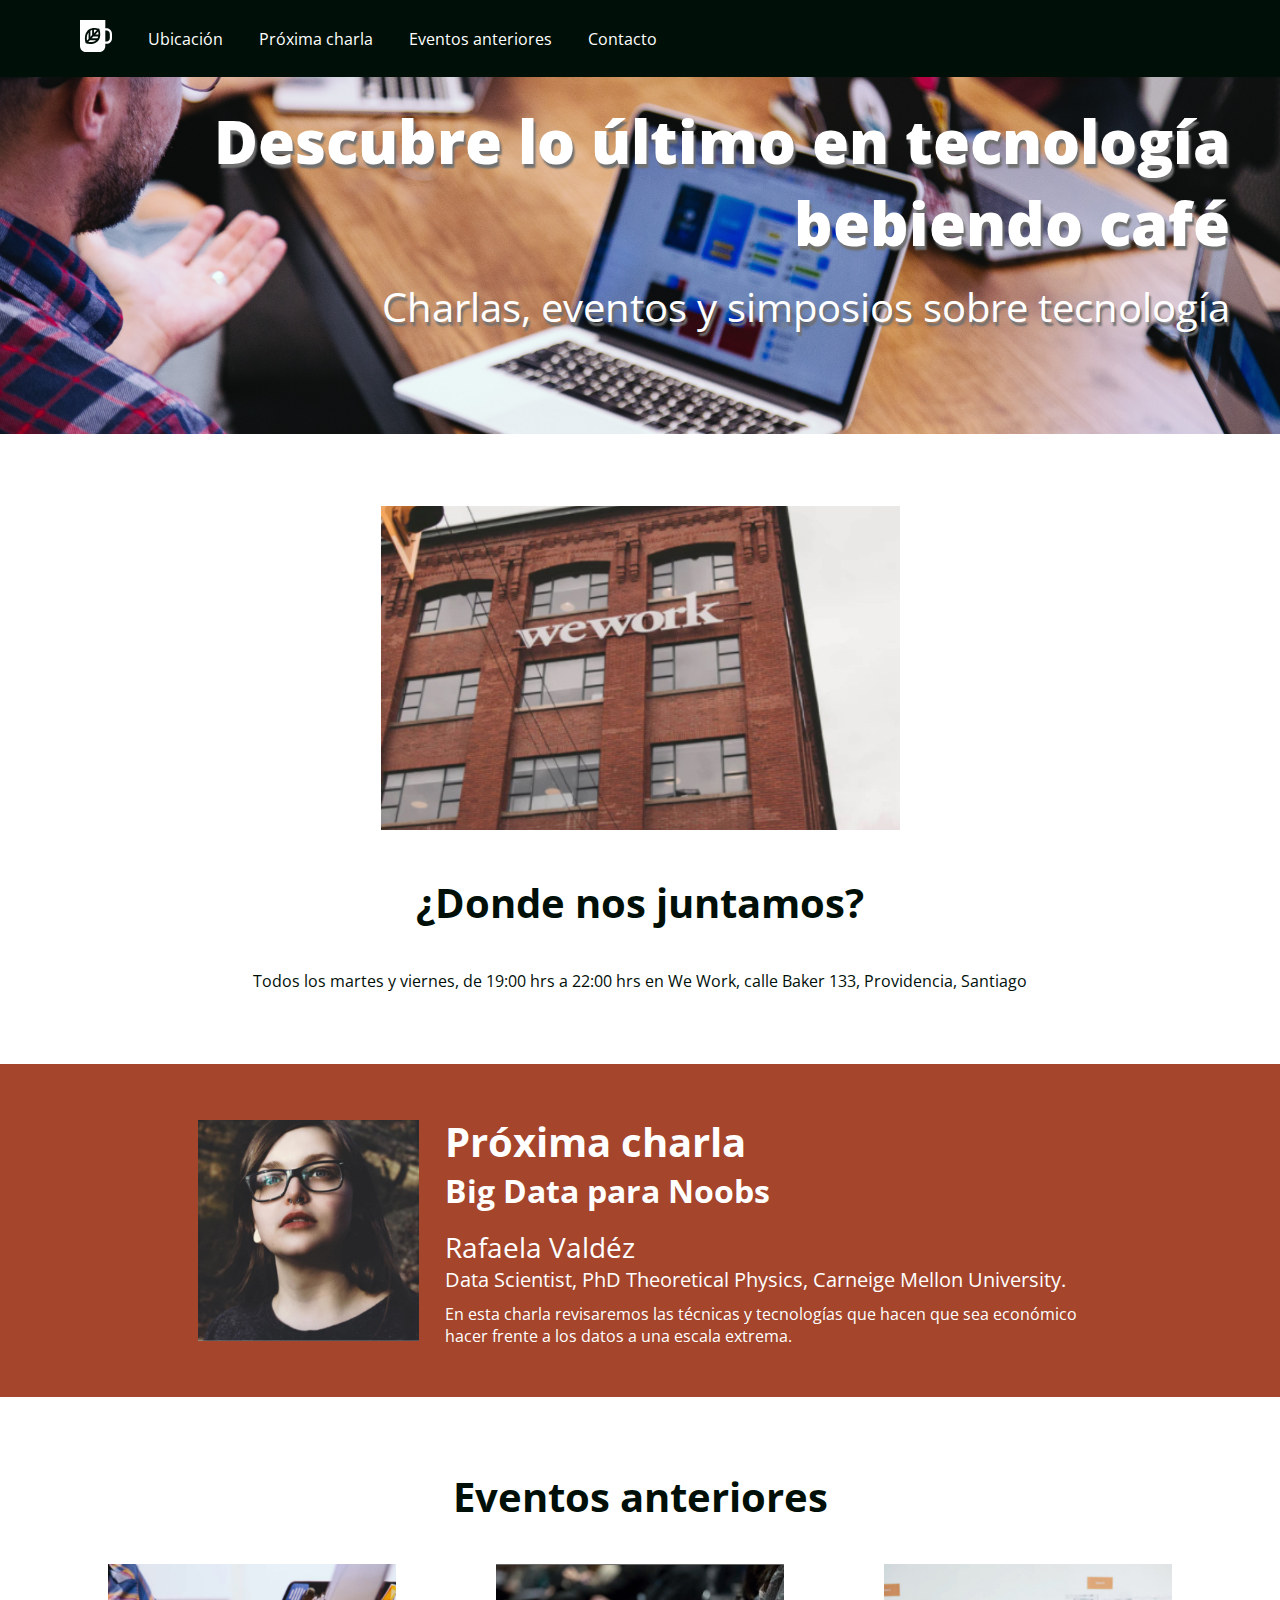
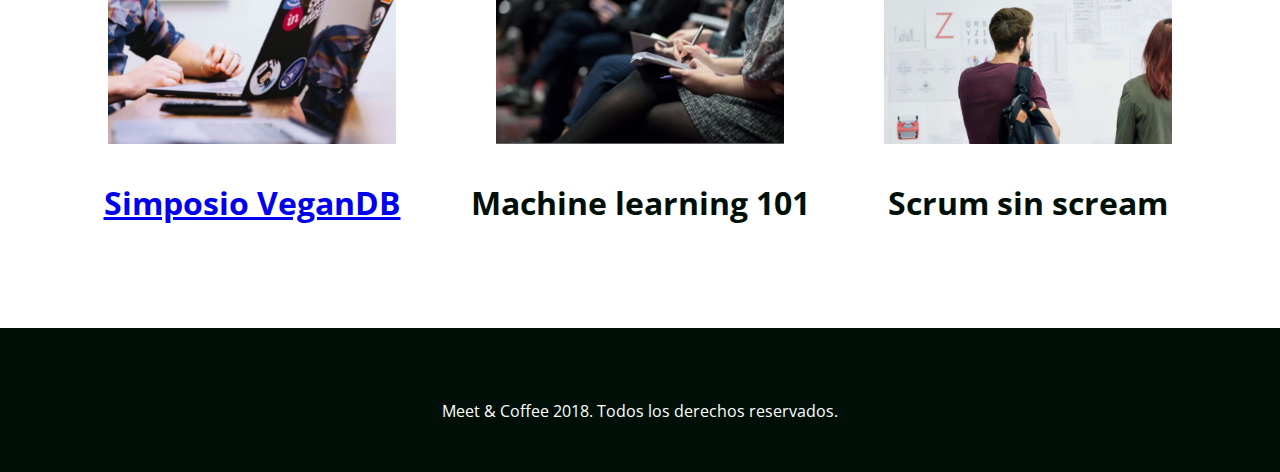
<file: index.html>
<!DOCTYPE html>
<html lang="es">
  <head>
    <meta name="viewport" content="width=device-width, initial-scale=1.0" />
    <title>Meet & Coffee</title>
    <meta charset="UTF-8" />
    <link rel="shortcut icon" type="image/png" href="assets/favicon.png" />
    <meta name="author" content="Francisca Cabrera" />
    <meta
      name="description"
      content="Comparte tus conocimientos tomando café"
    />
    <meta
      name="keywords"
      content="charlas, eventos, simposios, tecnología, co-work"
    />
    <link rel="stylesheet" href="assets/css/style.css" />
    <link rel="preconnect" href="https://fonts.gstatic.com" />
    <link
      href="https://fonts.googleapis.com/css2?family=Open+Sans:wght@400;700;800&display=swap"
      rel="stylesheet"
    />
    <link
      rel="stylesheet"
      href="https://use.fontawesome.com/releases/v5.6.3/css/all.css"
      integrity="sha384-UHRtZLI+pbxtHCWp1t77Bi1L4ZtiqrqD80Kn4Z8NTSRyMA2Fd33n5dQ8lWUE00s/"
      crossorigin="anonymous"
    />
  </head>
  <body>
    <nav class="oscuro">
      <ul>
        <li class="icono">
          <a href="#inicio">
            <svg xmlns="http://www.w3.org/2000/svg" viewBox="0 0 44 44">
              <path
                d="M11.8 26l-2.2 2.3c-.5-2.9-.7-7.5 2.2-11.2V26zm-.4 4.1c2.7.5 7.2.7 10.6-2.3h-8.5l-2.1 2.3zm5.3-16.2c-.8.2-1.7.5-2.4.9v8.5l2.4-2.6v-6.8zm2.5-.3v4.6l4-4.2c-1.1-.3-2.5-.5-4-.4zM16 25.2h8.1c.4-.8.7-1.7.9-2.6h-6.6L16 25.2zm28-6.1V25c0 4.3-3.3 7.8-7.4 7.8h-1.8v2.9c0 4.6-3.6 8.3-7.9 8.3h-19C3.6 44 0 40.3 0 35.7V0h34.8v11.4h1.8c4.1 0 7.4 3.5 7.4 7.7zm-16.2.9c.1-2.6-.4-5-.8-6.4-.2-.9-.4-1.4-.4-1.4s-.5-.2-1.4-.4c-1.4-.4-3.6-.9-6.1-.8-.8 0-1.7.1-2.5.3-.8.2-1.6.4-2.4.7-.9.4-1.7.8-2.5 1.5-.6.5-1.1 1-1.6 1.6-4.5 5.4-3.4 12.5-2.6 15.5.2.9.4 1.4.4 1.4s.5.2 1.4.4c2.8.8 9.6 2 14.7-2.7.6-.5 1.1-1.1 1.5-1.7.6-.8 1-1.7 1.4-2.6.3-.8.5-1.7.7-2.6.1-1.1.2-1.9.2-2.8zm13.2-.9c0-2.6-2-4.6-4.4-4.6h-1.8v15.1h1.8c2.4 0 4.4-2.1 4.4-4.6v-5.9zM21 20h4.4c0-1.6-.1-3-.4-4.2L21 20z"
              />
            </svg>
          </a>
        </li>
        <li><a href="#ubicacion">Ubicación</a></li>
        <li><a href="#proxima-charla">Próxima charla</a></li>
        <li><a href="#eventos">Eventos anteriores</a></li>
        <li><a href="#contacto">Contacto</a></li>
      </ul>
    </nav>

    <header id="inicio" class="hero-section">
      <h1>Descubre lo último en tecnología bebiendo café</h1>
      <h2 class="subtitulo">Charlas, eventos y simposios sobre tecnología</h2>
    </header>

    <section id="ubicacion">
      <img src="assets/img/we-work.jpg" alt="We work location" />
      <h2>¿Donde nos juntamos?</h2>
      <p>
        Todos los martes y viernes, de 19:00 hrs a 22:00 hrs en We Work, calle
        Baker 133, Providencia, Santiago
      </p>
    </section>

    <section id="proxima-charla" class="sweet-brown">
      <div class="centrado">
        <img
          src="assets/img/speaker.jpg"
          alt="speaker"
          class="charla-speaker"
        />

        <div class="charla-texto">
          <h2>Próxima charla</h2>
          <h3>Big Data para Noobs</h3>
          <h4>Rafaela Valdéz</h4>
          <h5>
            Data Scientist, PhD Theoretical Physics, Carneige Mellon University.
          </h5>
          <p>
            En esta charla revisaremos las técnicas y tecnologías que hacen que
            sea económico hacer frente a los datos a una escala extrema.
          </p>
        </div>
      </div>
    </section>

    <section id="eventos">
      <h2>Eventos anteriores</h2>
      <article class="evento">
        <img src="assets/img/simposio-vegan.jpg" alt="Events simposio vegan" />
        <h3><a href="evento01.html">Simposio VeganDB</a></h3>
      </article>

      <article class="evento">
        <img src="assets/img/machine-learning.jpg" alt="machine-learning" />
        <h3>Machine learning 101</h3>
      </article>

      <article class="evento">
        <img src="assets/img/scrum-sin-scream.jpg" alt="scrum-sin-scream" />
        <h3>Scrum sin scream</h3>
      </article>
    </section>

    <footer id="contacto" class="oscuro">
      <a href="https://github.com"
        ><i class="fab fa-github-square fa-5x"></i
      ></a>
      <a href="https://twitter.com"
        ><i class="fab fa-twitter-square fa-5x"></i
      ></a>
      <a href="https://linkedin.com"><i class="fab fa-linkedin fa-5x"></i></a>
      <p>Meet & Coffee 2018. Todos los derechos reservados.</p>
    </footer>
  </body>
</html>
</file>
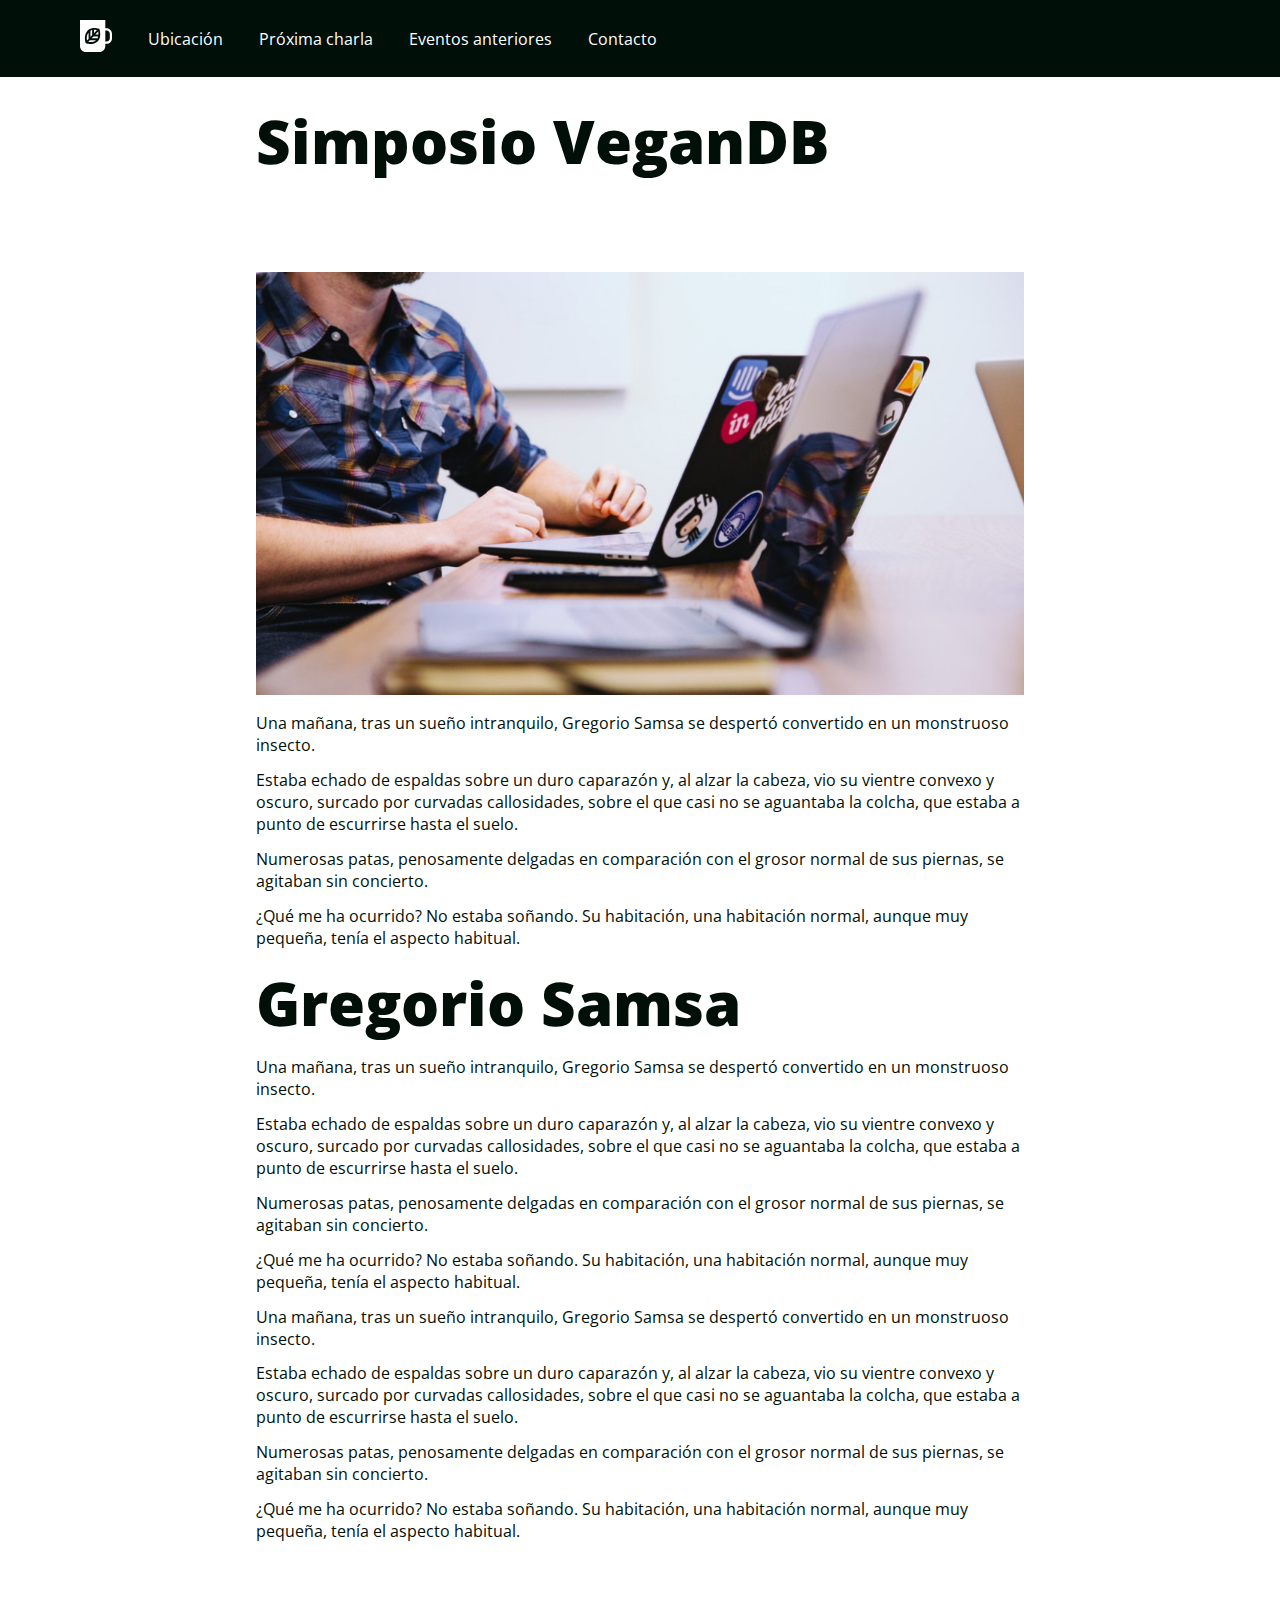
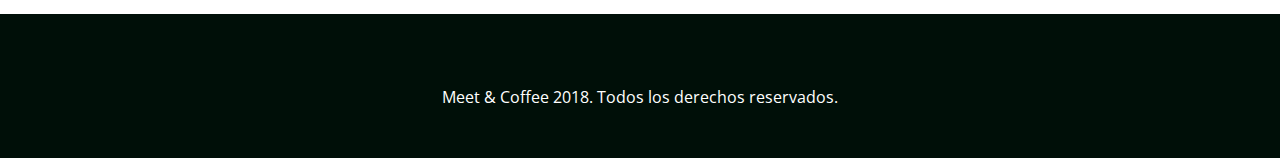
<file: evento01.html>
<!DOCTYPE html>
<html lang="es">
<head>
    <title>Meet & Coffee</title>
    <meta charset="UTF-8">
    <link rel="shortcut icon" type="image/png" href="assets/favicon.png">
    <meta name="author" content="Francisca Cabrera">
    <meta name="description" content="Comparte tus conocimientos tomando café">
    <meta name="keywords" content="charlas, eventos, simposios, tecnología, co-work">
    <link rel="stylesheet" href="assets/css/style.css">
    <link rel="preconnect" href="https://fonts.gstatic.com">
    <link href="https://fonts.googleapis.com/css2?family=Open+Sans:wght@400;700;800&display=swap" rel="stylesheet">
    <link rel="stylesheet" href="https://use.fontawesome.com/releases/v5.6.3/css/all.css" integrity="sha384-UHRtZLI+pbxtHCWp1t77Bi1L4ZtiqrqD80Kn4Z8NTSRyMA2Fd33n5dQ8lWUE00s/" crossorigin="anonymous">
</head>
<body>
  <nav class="oscuro">
    <ul>
      <li class="icono"><a href="index.html#inicio">
        <svg xmlns="http://www.w3.org/2000/svg" viewBox="0 0 44 44"><path d="M11.8 26l-2.2 2.3c-.5-2.9-.7-7.5 2.2-11.2V26zm-.4 4.1c2.7.5 7.2.7 10.6-2.3h-8.5l-2.1 2.3zm5.3-16.2c-.8.2-1.7.5-2.4.9v8.5l2.4-2.6v-6.8zm2.5-.3v4.6l4-4.2c-1.1-.3-2.5-.5-4-.4zM16 25.2h8.1c.4-.8.7-1.7.9-2.6h-6.6L16 25.2zm28-6.1V25c0 4.3-3.3 7.8-7.4 7.8h-1.8v2.9c0 4.6-3.6 8.3-7.9 8.3h-19C3.6 44 0 40.3 0 35.7V0h34.8v11.4h1.8c4.1 0 7.4 3.5 7.4 7.7zm-16.2.9c.1-2.6-.4-5-.8-6.4-.2-.9-.4-1.4-.4-1.4s-.5-.2-1.4-.4c-1.4-.4-3.6-.9-6.1-.8-.8 0-1.7.1-2.5.3-.8.2-1.6.4-2.4.7-.9.4-1.7.8-2.5 1.5-.6.5-1.1 1-1.6 1.6-4.5 5.4-3.4 12.5-2.6 15.5.2.9.4 1.4.4 1.4s.5.2 1.4.4c2.8.8 9.6 2 14.7-2.7.6-.5 1.1-1.1 1.5-1.7.6-.8 1-1.7 1.4-2.6.3-.8.5-1.7.7-2.6.1-1.1.2-1.9.2-2.8zm13.2-.9c0-2.6-2-4.6-4.4-4.6h-1.8v15.1h1.8c2.4 0 4.4-2.1 4.4-4.6v-5.9zM21 20h4.4c0-1.6-.1-3-.4-4.2L21 20z"/></svg>
        </a></li>
      <li><a href="index.html#ubicacion">Ubicación</a></li>
      <li><a href="index.html#proxima-charla">Próxima charla</a></li>
      <li><a href="index.html#eventos">Eventos anteriores</a></li>
      <li><a href="index.html#contacto">Contacto</a></li>
    </ul>
  </nav>
  <header class="simposio">
    <h1>Simposio VeganDB</h1>
  </header>
  <section class="content">
    <img src="assets/img/post-1.jpg" alt="post-1">
    <p>Una mañana, tras un sueño intranquilo, Gregorio Samsa se despertó convertido en un monstruoso insecto.</p>
    <p>Estaba echado de espaldas sobre un duro caparazón y, al alzar la cabeza, vio su vientre convexo y oscuro, surcado por curvadas callosidades, sobre el que casi no se aguantaba la colcha, que estaba a punto de escurrirse hasta el suelo.</p>
    <p>Numerosas patas, penosamente delgadas en comparación con el grosor normal de sus piernas, se agitaban sin concierto.</p>
    <p>¿Qué me ha ocurrido? No estaba soñando. Su habitación, una habitación normal, aunque muy pequeña, tenía el aspecto habitual.</p>
    <h1>Gregorio Samsa</h1>
    <p>Una mañana, tras un sueño intranquilo, Gregorio Samsa se despertó convertido en un monstruoso insecto.</p>
    <p>Estaba echado de espaldas sobre un duro caparazón y, al alzar la cabeza, vio su vientre convexo y oscuro, surcado por curvadas callosidades, sobre el que casi no se aguantaba la colcha, que estaba a punto de escurrirse hasta el suelo.</p>
    <p>Numerosas patas, penosamente delgadas en comparación con el grosor normal de sus piernas, se agitaban sin concierto.</p>
    <p>¿Qué me ha ocurrido? No estaba soñando. Su habitación, una habitación normal, aunque muy pequeña, tenía el aspecto habitual.</p>
    <p>Una mañana, tras un sueño intranquilo, Gregorio Samsa se despertó convertido en un monstruoso insecto.</p>
    <p>Estaba echado de espaldas sobre un duro caparazón y, al alzar la cabeza, vio su vientre convexo y oscuro, surcado por curvadas callosidades, sobre el que casi no se aguantaba la colcha, que estaba a punto de escurrirse hasta el suelo.</p>
    <p>Numerosas patas, penosamente delgadas en comparación con el grosor normal de sus piernas, se agitaban sin concierto.</p>
    <p>¿Qué me ha ocurrido? No estaba soñando. Su habitación, una habitación normal, aunque muy pequeña, tenía el aspecto habitual.</p>
  </section>

  <footer id="contacto" class="oscuro">
    <a href="https://github.com"><i class="fab fa-github-square fa-5x"></i></a>
    <a href="https://twitter.com"><i class="fab fa-twitter-square fa-5x"></i></a>
    <a href="https://linkedin.com"><i class="fab fa-linkedin fa-5x"></i></a>
    <p>Meet & Coffee 2018. Todos los derechos reservados.</p>
  </footer>
</body>
</html>
</file>
<file: assets/css/style.css>
body {
  text-align: center;
  color: #000f08;
  margin: 0;
  font-family: 'Open Sans', sans-serif;
}

body * {
  margin: 0;
  border: 0;
  padding: 0;
}

h1 {
   font-weight: 800;
   font-size: 3.75em;
   margin-bottom: 0.25em;
}

h2 {
  font-weight: 700;
  font-size: 2.5em;
}

h3 {
  font-size: 2em;
}

h4 {
  font-size: 1.75em;
}

h5 {
  font-size: 1.25em;
}

.subtitulo, h4, h5 {
   font-weight: 400;
}

#ubicacion h2 {
  margin: 1em auto;
}

.sweet-brown h3, .sweet-brown h5 {
  margin-bottom: 0.5em;
}

#eventos h2 {
  margin-bottom: 1em;
}

#eventos h3 {
  margin: 1em auto;
}

.oscuro {
  background: #000f08;
  color: #ffffff;
}

.oscuro a {
  color: #ffffff;
  text-decoration: none;
}

.sweet-brown {
  text-align: left;
  background: #a4452c;
  color: #ffffff;
  padding: 3.125rem;
  white-space: nowrap;
}

.hero-section {
  text-align: right;
  background-image: url(../img/bg-hero.png);
  background-repeat: no-repeat;
  background-size: cover;
  color: #ffffff;
  text-shadow: 0.125em 0.25em 0.125em #707070;
  padding: 6.25rem 3.125rem;
}

section, footer {
  margin-top: 4.5rem;
}

footer {
   padding: 3.125rem;
}

.centrado {
  width: 75%;
  margin: 0 auto;
}

.charla-speaker, .charla-texto, .evento{
  display: inline-block;
}

.charla-speaker {
  width: 25%;
  vertical-align: middle;
}

.charla-texto {
  width: 72.5%;
  vertical-align: middle;
  margin-left: 2.5%;
  white-space: normal;
}

.evento {
  width: 30%;
}

.evento img {
  width: 75%;
}

nav {
  text-align: left;
  padding: 1.25rem 4rem;
  position: fixed;
  width: 100vw;
}

nav ul {
  list-style-type: none;
}

nav ul li {
  display: inline-block;
  margin: 0 1em;
  vertical-align: middle;
}

.icono {
  width: 2rem;
}

.icono svg {
  fill: #ffffff;
}

footer i{
  margin: 0 0.25em 0.5em 0.25em;
}

.content p {
  text-align: left;
  color: #000f08;
  font-weight: 400;
  margin: 0.8em 20%;
}

.content h1 {
  text-align: left;
  color: #000f08;
  font-weight: 800;
  margin: 0 20%;
}

.simposio {
  text-align: left;
  color: #000f08;
  font-weight: 800;
  padding: 6.25rem 3.125rem 0.2rem 20%;
}

.content img {
  width: 60%;
}
</file>
